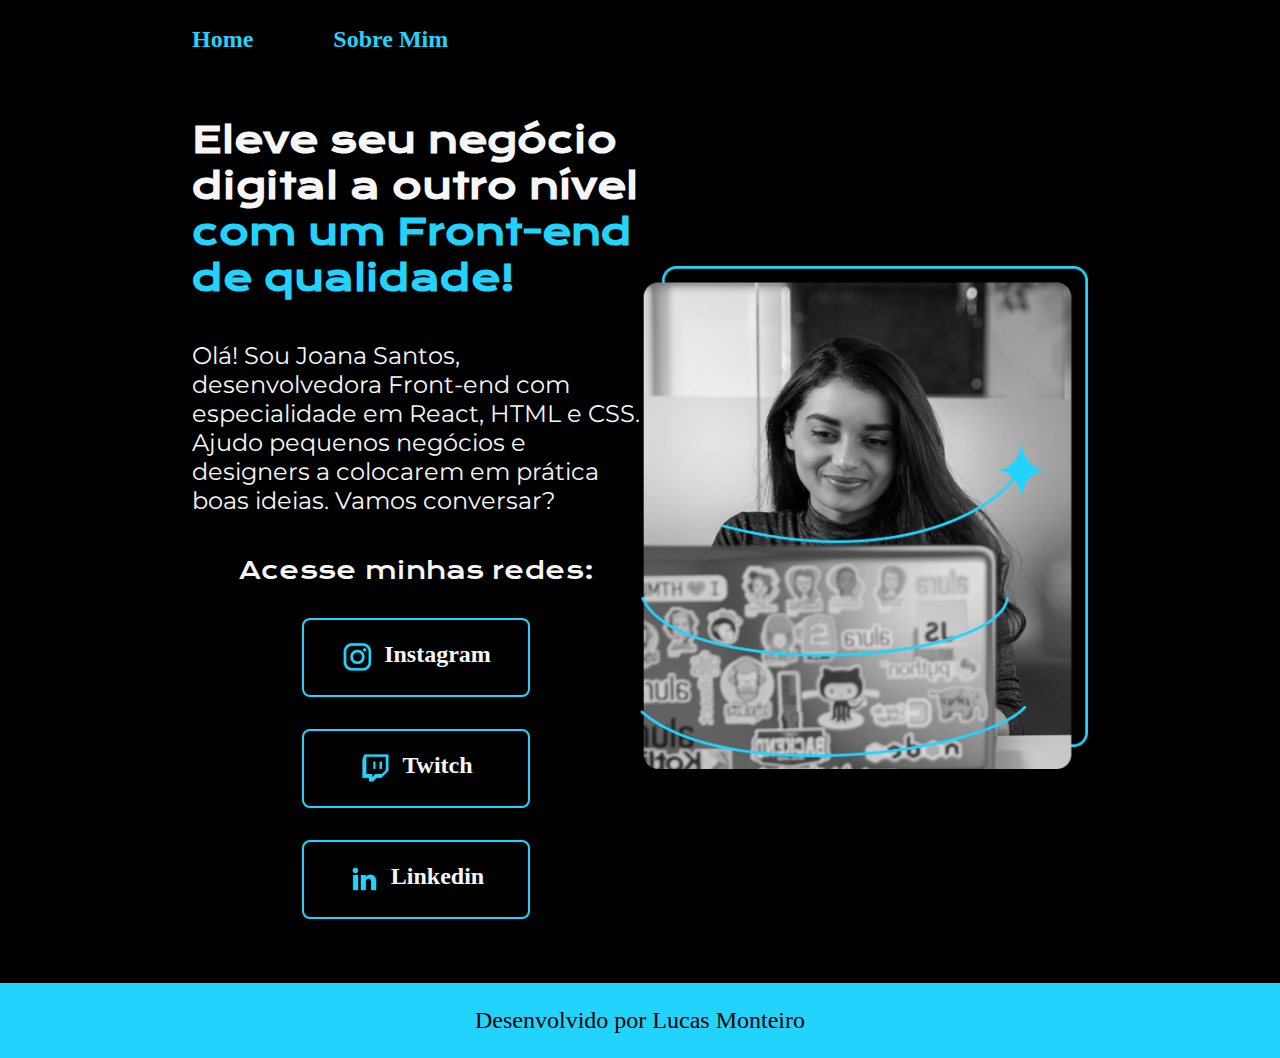
<file: index.html>
<!DOCTYPE html>
<html lang="pt-br">

<head>
    <meta charset="UTF-8">
    <meta http-equiv="X-UA-Compatible" content="IE=edge">
    <meta name="viewport" content="width=device-width, initial-scale=1.0">
    <title>Portfólio</title>
    <link rel= "stylesheet" href="./styles/styles.css">
</head>

<body>
    <header class ="cabecalho">
        <nav class="cabecalho_menu"> 
            <a class = "cabecalho_menu_botoes" href = "index.html"> Home </a>
            <a class = "cabecalho_menu_botoes" href = "about.html"> Sobre Mim</a>
            </nav>
    </header>
    <main class = "conteudo">
        <section class = "conteudo_corpo">
            <h1 class = "conteudo_titulo">Eleve seu negócio digital a outro nível <strongc class = "conteudo_titulo_destaque">com um Front-end de qualidade!</strong></h1>
            <p class = "conteudo_paragrafo">Olá! Sou Joana Santos, desenvolvedora Front-end com especialidade em React, HTML e CSS. Ajudo pequenos negócios e designers a colocarem em prática boas ideias. Vamos conversar?</p>
            <div class = "conteudo_links">
                <h2 class ="conteudo_links_titulo">Acesse minhas redes:</h2>
                <a class = "conteudo_links_botao" href ="instagram.com">
                    <img src="./images/instagram.png" alt="Logo do Instagram"> Instagram
                </a>
                <a class = "conteudo_links_botao" href="https://www.twitch.tv">
                    <img src="./images/twitch.png" alt="Logo da Twitch"> Twitch
                </a>
                <a class = "conteudo_links_botao" href="linkedin.com">
                    <img src="./images/linkedin.png" alt="Logo do Linkedin">Linkedin
                </a>
             </div>
        </section>
        <img src="./images/Imagem.png" alt= "Foto da Joana" class = "conteudo_imagem">
     </main>

    <footer class = "rodape">
        <p>Desenvolvido por Lucas Monteiro</p>
    </footer>
    
</body>
</html>
</file>
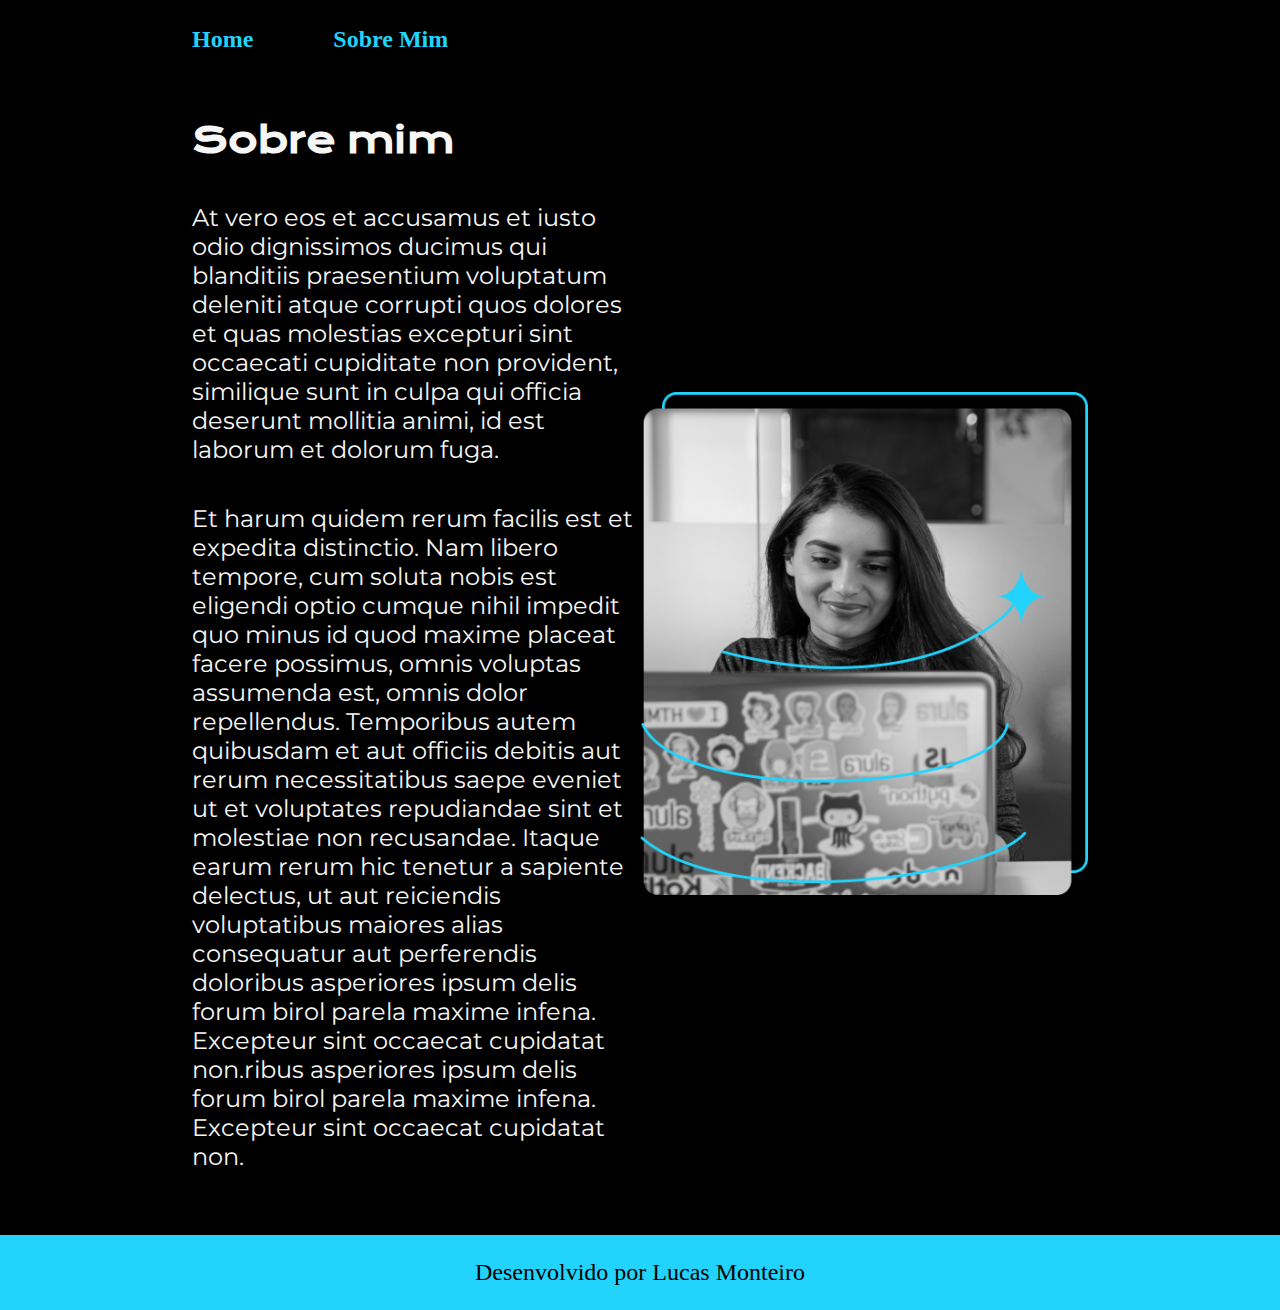
<file: about.html>
<!DOCTYPE html>
<html lang="pt-br">

<head>
    <meta charset="UTF-8">
    <meta http-equiv="X-UA-Compatible" content="IE=edge">
    <meta name="viewport" content="width=device-width, initial-scale=1.0">
    <title>Sobre Mim</title>
    <link rel="stylesheet" href="./styles/styles.css">
</head>

<body>
    <header class ="cabecalho">
        <nav class="cabecalho_menu"> 
            <a class = "cabecalho_menu_botoes" href = "index.html"> Home </a>
            <a class = "cabecalho_menu_botoes" href = "about.html"> Sobre Mim</a>
            </nav>
    </header>

    <main class = "conteudo">
        <section class = "conteudo_corpo">
            <h1 class = "conteudo_titulo">Sobre mim</h1>
            <p class = "conteudo_paragrafo">At vero eos et accusamus et iusto odio dignissimos ducimus qui blanditiis praesentium voluptatum deleniti
                atque corrupti quos dolores et quas molestias excepturi sint occaecati cupiditate non provident,
                similique sunt in culpa qui officia deserunt mollitia animi, id est laborum et dolorum fuga.
            <p class = "conteudo_paragrafo">
                Et harum quidem rerum facilis est et expedita distinctio. Nam libero tempore, cum soluta nobis est
                eligendi optio cumque nihil impedit quo minus id quod maxime placeat facere possimus, omnis voluptas
                assumenda est, omnis dolor repellendus. Temporibus autem quibusdam et aut officiis debitis aut rerum
                necessitatibus saepe eveniet ut et voluptates repudiandae sint et molestiae non recusandae. Itaque earum
                rerum hic tenetur a sapiente delectus, ut aut reiciendis voluptatibus maiores alias consequatur aut
                perferendis doloribus asperiores ipsum delis forum birol parela maxime infena. Excepteur sint occaecat
                cupidatat non.ribus asperiores ipsum delis forum birol parela maxime infena. Excepteur sint occaecat cupidatat non.
            </p>
        </section>
        <img src="./images/Imagem.png" alt= "Foto da Joana" class ="conteudo_imagem">
    
    </main>

    <footer class = "rodape">
        <p>Desenvolvido por Lucas Monteiro</p>
    </footer>
    
</body>
</html>
</file>
<file: styles/styles.css>
@import url('https://fonts.googleapis.com/css2?family=Krona+One&family=Montserrat:wght@400;600&display=swap');
:root {
    --cor_primaria: #000000;
    --cor_secundaria: #F6F6F6;
    --cor_terciaria: #22D4FD;
    --cor_hover: #272727;
    --fonte_primaria: 'Krona One', sans-serif;
    --fonte_secundaria: 'Montserrat', sans-serif;
    --font_tamanho: 1.5rem;
}

* {
    margin: 0;
    padding: 0;

}

body{
    box-sizing: border-box;
    background-color: var(--cor_primaria);
    color: var(--cor_secundaria);
    
}

.cabecalho{
    padding: 2% 0% 0% 15%;

}

.cabecalho_menu{
    display: flex;
    gap: 80px;
}

.cabecalho_menu_botoes {
    font-size: var(--font_tamanho);
    text-decoration: none;
    font-family: var(--fonte-_secundaria);
    color: var(--cor_terciaria);
    font-weight: 600
}

.conteudo {
  padding: 5% 15%;
  display: flex;
  justify-content: space-between;
  align-items: center;
  
}
.conteudo_corpo {
    width: 50%;
    display: flex;
    flex-direction: column;
    gap: 40px;
}

.conteudo_titulo {
    font-size: 2.25rem;
    font-family: var(--fonte_primaria);
}

.conteudo_titulo_destaque {
    color: var(--cor_terciaria)
}

.conteudo_paragrafo {
    font-size: var(--font_tamanho);
    font-family: var(--fonte_secundaria);
    color: var(--cor_secundaria);
}

.conteudo_links {
    display: flex;
    flex-direction: column;
    justify-content: space-between;
    gap: 32px;
    align-items: center;

}

.conteudo_links_titulo {
    font-size: var(--font_tamanho);
    color: var(--cor_secundaria);
    font-weight: 400;
    font-family: var(--fonte_primaria);

}



.conteudo_links_botao {
    display: flex;
    justify-content: center;
    gap: 10px;
    font-family: var(--fonte-_secundaria);
    font-size: var(--font_tamanho);
    font-weight: 600;
    text-align: center;
    border: 2px solid var(--cor_terciaria);
    width: 50%;
    padding: 21.5px 0;
    border-radius: 8px;
    text-decoration: none;
    color: var(--cor_secundaria);

}
.conteudo_links_botao:hover{
    background-color: var(--cor_hover);
}

.conteudo_imagem {
    width: 50%
}

.rodape {
    padding: 24px;
    text-align: center;
    background-color: var(--cor_terciaria);
    color: var(--cor_primaria);
    font-family: var(--fonte-_secundaria);
    font-size: var(--font_tamanho);
    font-weight: 400;
    
}

@media (max-width: 1200px) {
    .cabecalho{
         padding: 10%;  
    }
    .cabecalho__menu{
        justify-content: center;
    }
    .conteudo{
        flex-direction: column-reverse;
        padding: 5%;
    }
    .conteudo_corpo{
        width: auto;
    }
}
</file>
